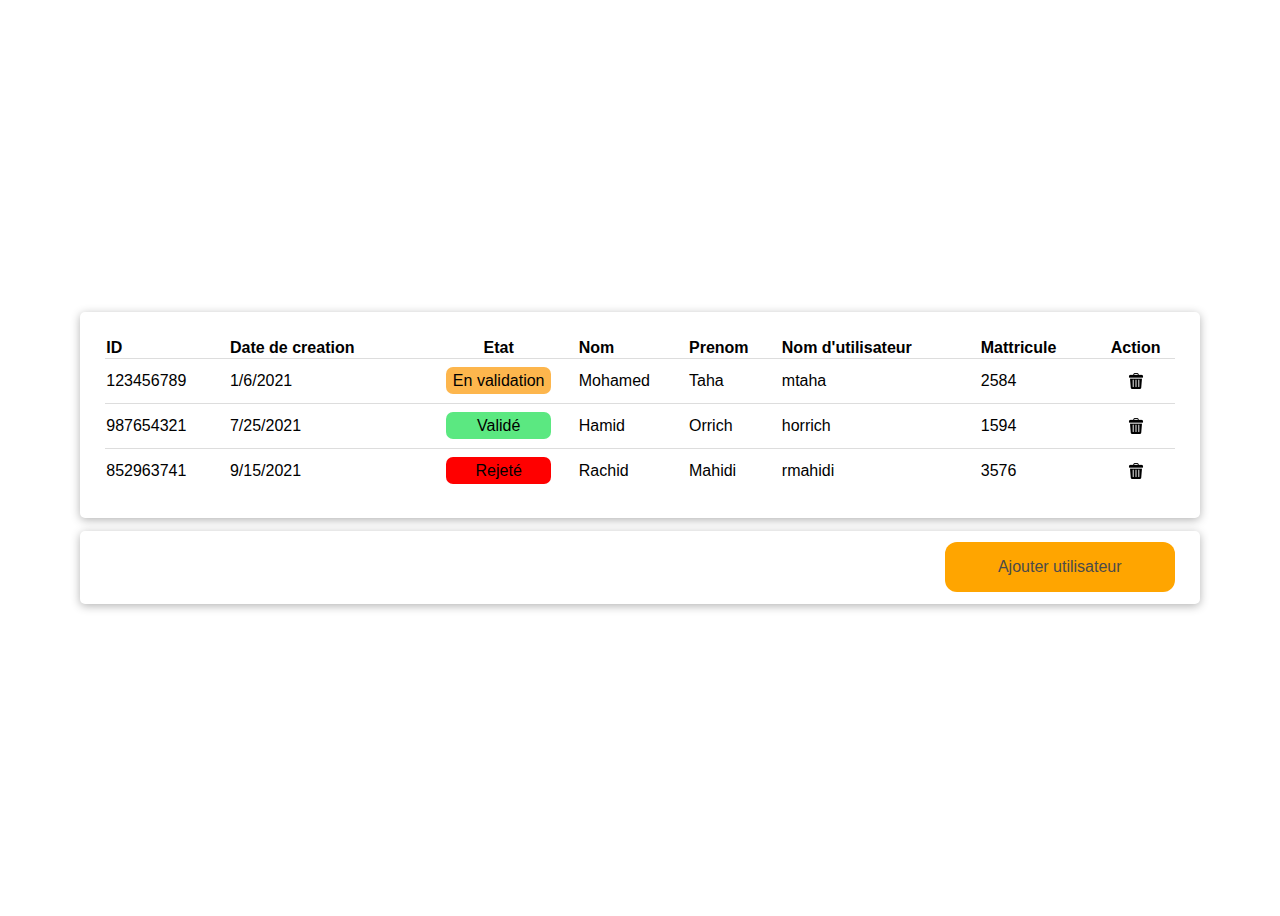
<file: 00. DOM user Table with form To add new user/index.html>
<!DOCTYPE html>
<html lang="en">

<head>
	<meta charset="UTF-8">
	<meta http-equiv="X-UA-Compatible" content="IE=edge">
	<meta name="viewport" content="width=device-width, initial-scale=1.0">
	<title>Users</title>
	<link rel="stylesheet" href="style.css">
</head>

<body>
	<div class="tab-container">
		<table id="table-usrs">
			<tr id="head-tab">
				<th>ID</th>
				<th>Date de creation</th>
				<th>Etat</th>
				<th>Nom</th>
				<th>Prenom</th>
				<th>Nom d'utilisateur</th>
				<th>Mattricule</th>
				<th>Action</th>
			</tr>
		</table>
	</div>
	<div class="user-container" id="user-container">
		<div class="container-btnAdd" id="container-btnAdd">
			<input type="button" id="addBtn" class="btnAdd" value="Ajouter utilisateur" />
		</div>
		<div class="formUser Heddin" id="formUser">
			<form class="form-AddUser" id="form-AddUser">
				<h1>Ajout d'utilisateurs</h1>
				<div class="inptAll one">
					<div class="ctn-input">
						<label for="inpt-Nom">Nom</label>
						<input type="text" name="inpt-Nom" id="inpt-Nom">
					</div>
					<div class="ctn-input">
						<label for="inpt-Prenom">Prenom</label>
						<input type="text" name="inpt-Prenom" id="inpt-Prenom">
					</div>
					<div class="ctn-input">
						<label for="inpt-Etat">Etat</label>
						<input type="text" name="inpt-Etat" id="inpt-Etat">
					</div>
					<div class="ctn-input">
						<label for="inpt-NomUtilisateur">Nom d'utilisateur</label>
						<input type="text" name="inpt-NomUtilisateur" id="inpt-NomUtilisateur">
					</div>
					<div class="ctn-input">
						<label for="inpt-Date">Date de creation</label>
						<input type="text" placeholder="dd/mm/yyyy" name="inpt-Date" id="inpt-Date">
					</div>
				</div>
				<div class="inptAll two">
					<div class="ctn-input">
						<label for="inpt-Matricule">Matricule</label>
						<input type="number" name="inpt-Matricule" id="inpt-Matricule">
					</div>
				</div>
				<div class="container-btnsave">
					<input type="button" value="Enregister" class="save-btn" id="save-btn">
				</div>
			</form>
		</div>
	</div>
	<script src="app.js"></script>
</body>

</html>
</file>
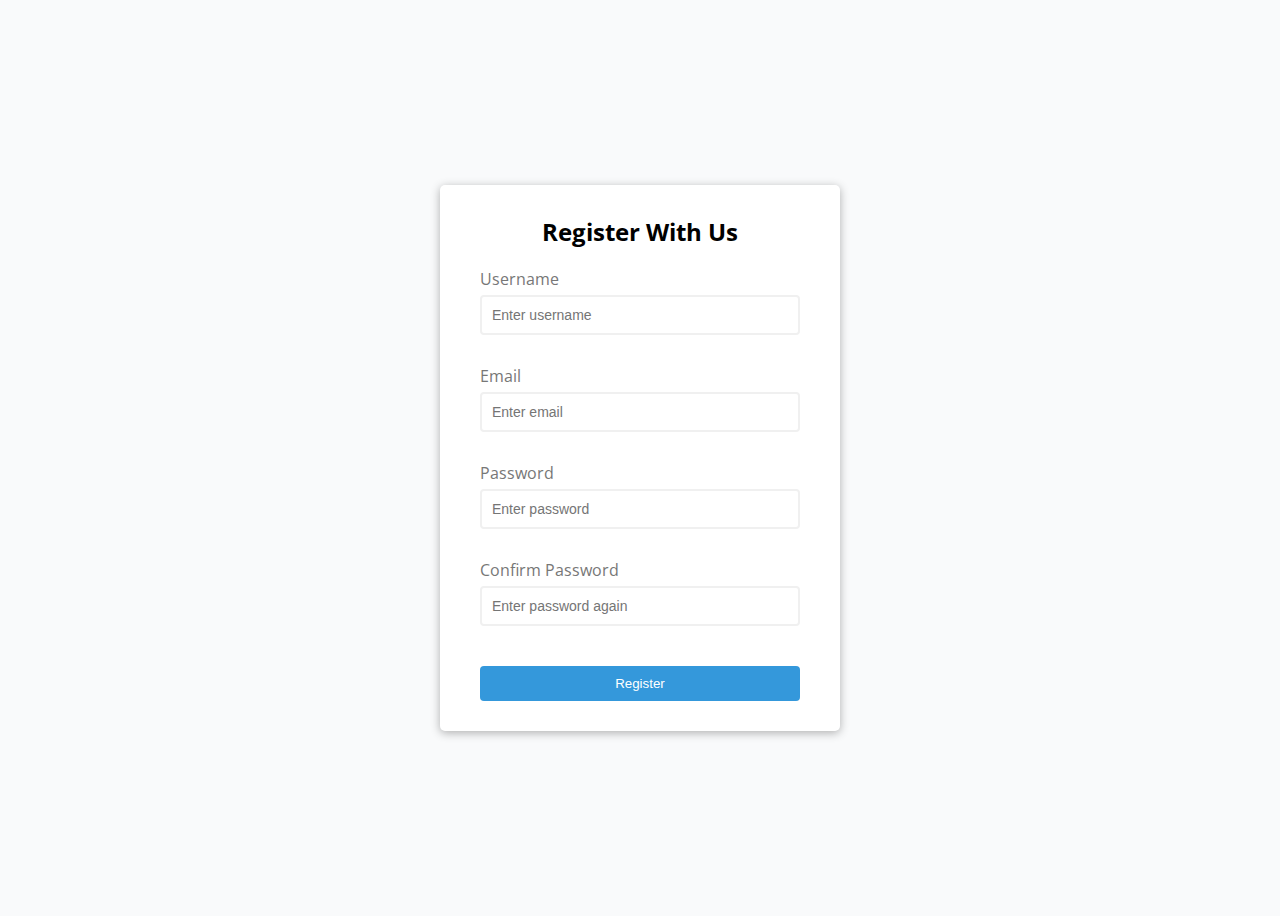
<file: 01. Form Validator Intro Project/index.html>
<!DOCTYPE html>
<html lang="en">
<head>
	<meta charset="UTF-8">
	<meta http-equiv="X-UA-Compatible" content="IE=edge">
	<meta name="viewport" content="width=device-width, initial-scale=1.0">
	<link rel="stylesheet" href="style.css">
	<title>Form Validator</title>
</head>
<body>
	<div class="container">
		<form id="form" class="form">
			<h2>Register With Us</h2>
			<div class="form-control">
				<label for="username" >Username</label>
				<input type="text" id="username" placeholder="Enter username">
				<small id="err-usr">Error massage</small>
			</div>
			<div class="form-control">
				<label for="email" >Email</label>
				<input type="text" id="email" placeholder="Enter email">
				<small id="err-mail">Error massage</small>
			</div>
			<div class="form-control">
				<label for="password" >Password</label>
				<input type="password" id="password" placeholder="Enter password">
				<small id="err-pass1">Error massage</small>
			</div>
			<div class="form-control">
				<label for="password2" >Confirm Password</label>
				<input type="password" id="password2" placeholder="Enter password again">
				<small id="err-pass2">Error massage</small>
			</div>
			<button type="submit">Register</button>
		</form>
	</div>

	<script src="script.js" ></script>
</body>
</html>
</file>
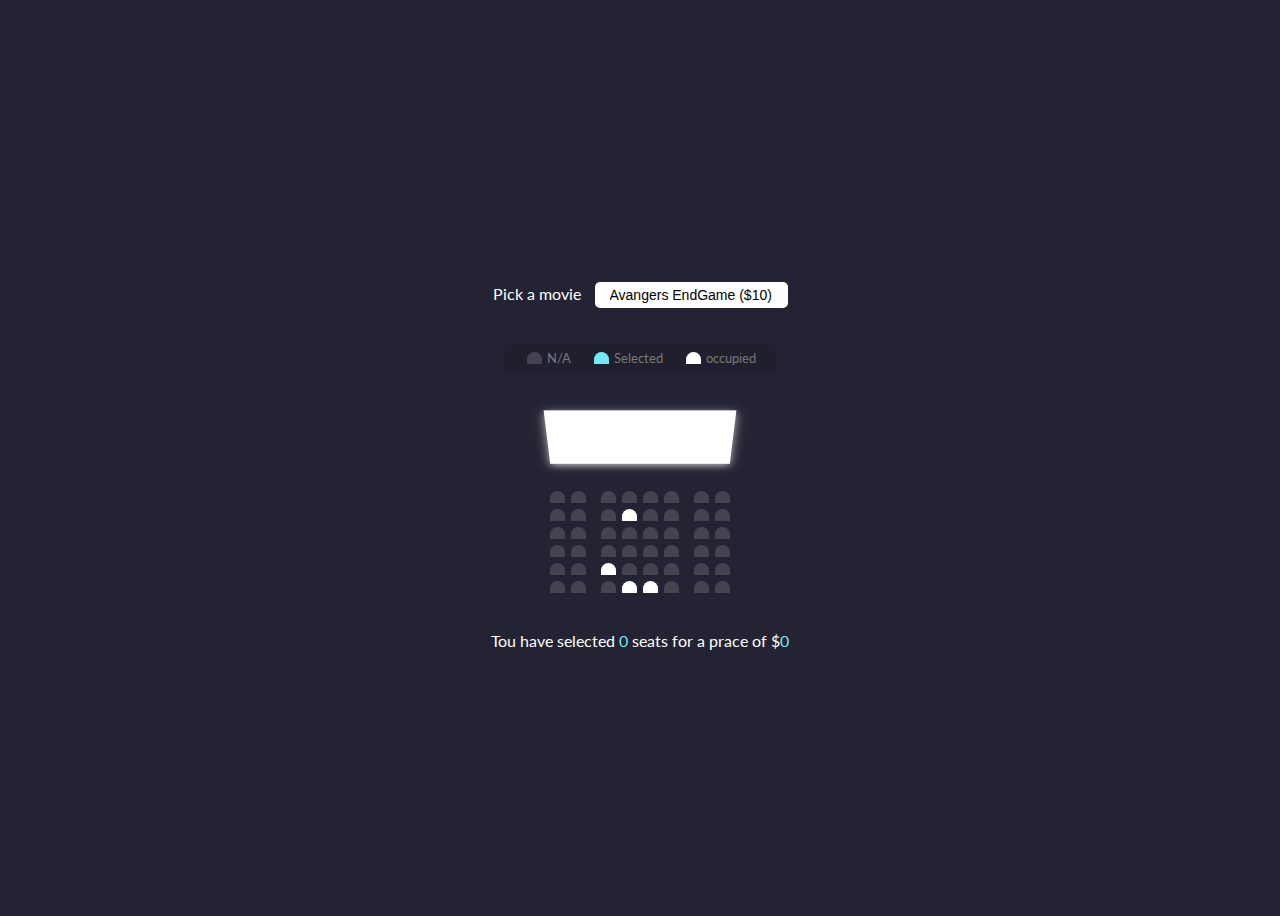
<file: 02. Movie Seat Booking DOM & Local Storage/index.html>
<!DOCTYPE html>
<html lang="en">
<head>
	<meta charset="UTF-8">
	<meta http-equiv="X-UA-Compatible" content="IE=edge">
	<meta name="viewport" content="width=device-width, initial-scale=1.0">
	<title>Document</title>
	<link rel="stylesheet" href="style.css">
</head>
<body>
	<div class="movie-container">
		<label>Pick a movie</label>
		<select id="movie">
			<option value="10">Avangers EndGame ($10)</option>
			<option value="12">joker ($12)</option>
			<option value="8">Toy Story 4 ($8)</option>
			<option value="9">The Lion King ($9)</option>
		</select>
	</div>

	<ul class="showcase">
		<li>
			<div class="seat"></div>
			<small>N/A</small>
		</li>
		<li>
			<div class="seat selected"></div>
			<small>Selected</small>
		</li>
		<li>
			<div class="seat occupied"></div>
			<small>occupied</small>
		</li>
	</ul>

	<div class="container">
		<div class="screen"></div>
		<div class="row">
			<div class="seat"></div>
			<div class="seat"></div>
			<div class="seat"></div>
			<div class="seat"></div>
			<div class="seat"></div>
			<div class="seat"></div>
			<div class="seat"></div>
			<div class="seat"></div>
		</div>
		<div class="row">
			<div class="seat"></div>
			<div class="seat"></div>
			<div class="seat"></div>
			<div class="seat occupied"></div>
			<div class="seat"></div>
			<div class="seat"></div>
			<div class="seat"></div>
			<div class="seat"></div>
		</div>
		<div class="row">
			<div class="seat"></div>
			<div class="seat"></div>
			<div class="seat"></div>
			<div class="seat"></div>
			<div class="seat"></div>
			<div class="seat"></div>
			<div class="seat"></div>
			<div class="seat"></div>
		</div>
		<div class="row">
			<div class="seat"></div>
			<div class="seat"></div>
			<div class="seat"></div>
			<div class="seat"></div>
			<div class="seat"></div>
			<div class="seat"></div>
			<div class="seat"></div>
			<div class="seat"></div>
		</div>
		<div class="row">
			<div class="seat"></div>
			<div class="seat"></div>
			<div class="seat occupied"></div>
			<div class="seat"></div>
			<div class="seat"></div>
			<div class="seat"></div>
			<div class="seat"></div>
			<div class="seat"></div>
		</div>
		<div class="row">
			<div class="seat"></div>
			<div class="seat"></div>
			<div class="seat"></div>
			<div class="seat occupied"></div>
			<div class="seat occupied"></div>
			<div class="seat"></div>
			<div class="seat"></div>
			<div class="seat"></div>
		</div>
	</div>
	<p class="text">Tou have selected <span id="count" >0</span> seats for a prace of $<span id="total">0</span>
	</p>

	<script src="app.js"></script>
</body>
</html>
</file>
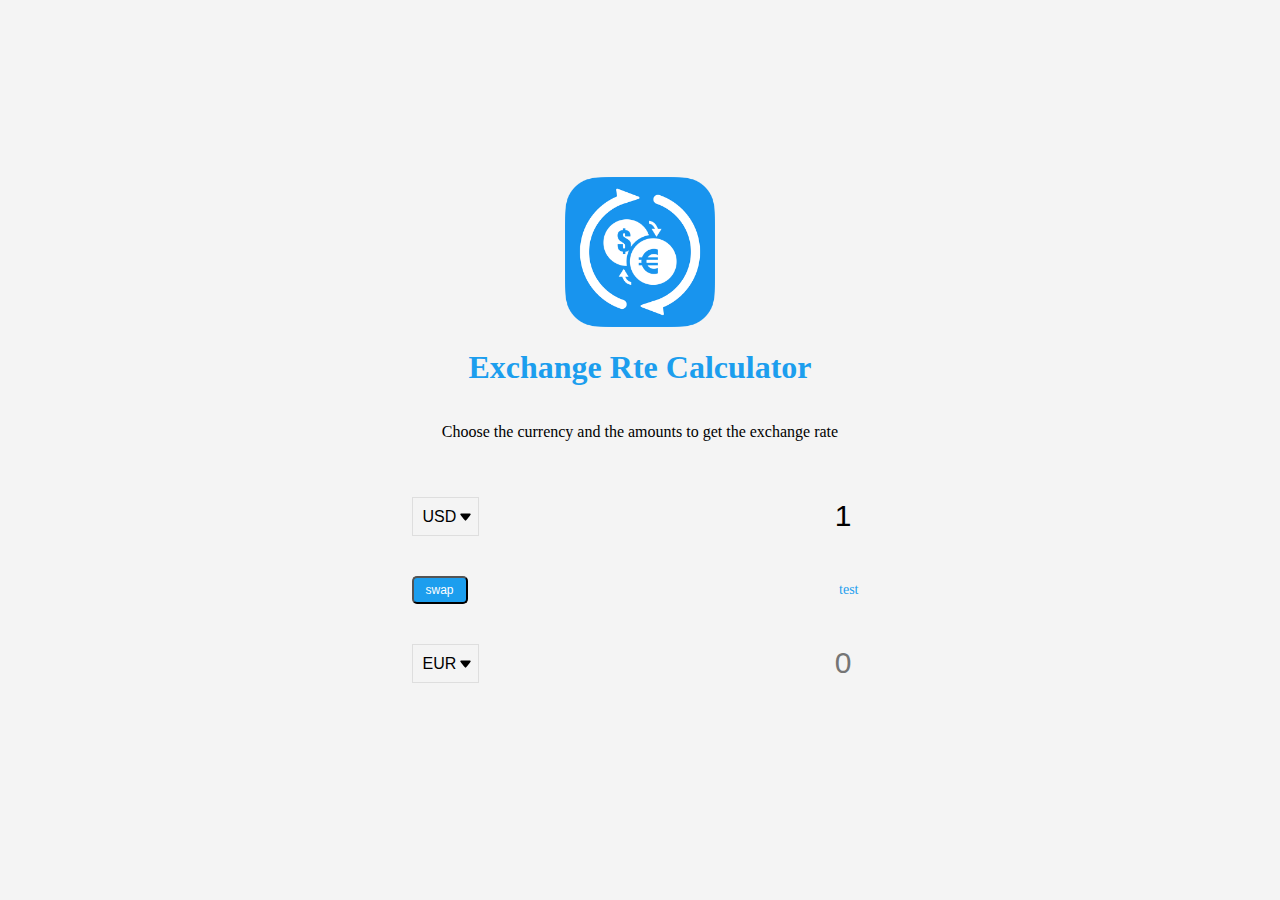
<file: 04. Exchange Rate Calculator Fetch & JSON Intro/index.html>
<!DOCTYPE html>
<html lang="en">
<head>
	<meta charset="UTF-8">
	<meta http-equiv="X-UA-Compatible" content="IE=edge">
	<meta name="viewport" content="width=device-width, initial-scale=1.0">
	<link rel="stylesheet" href="stayle.css">
	<title>Exchange Rte Calculator</title>
</head>
<body>
	<img src="img/money.png" alt="" class="money-img">
	<h1>Exchange Rte Calculator</h1>
	<p>Choose the currency and the amounts to get the exchange rate</p>

	<div class="container">
		<div class="currency">
			<select id="currency-one">
				<option value="AED">AED</option>
				<option value="ARS">ARS</option>
				<option value="AUD">AUD</option>
				<option value="BGN">BGN</option>
				<option value="BGL">BGL</option>
				<option value="BSD">BSD</option>
				<option value="CAD">CAD</option>
				<option value="CHF">CHF</option>
				<option value="CLP">CLP</option>
				<option value="CNY">CNY</option>
				<option value="COP">COP</option>
				<option value="CZK">CZK</option>
				<option value="DKK">DKK</option>
				<option value="DOP">DOP</option>
				<option value="EGP">EGP</option>
				<option value="EUR">EUR</option>
				<option value="FJD">FJD</option>
				<option value="GTQ">GTQ</option>
				<option value="HKD">HKD</option>
				<option value="HRK">HRK</option>
				<option value="HUF">HUF</option>
				<option value="USD" selected>USD</option>
				<!-- ....and mooore -->
			</select>
			<input type="number"  id="amount-one" placeholder="0" value="1">
		</div>

		<div class="swap-rate-container">
			<button class="btn" id="swap">
				swap
			</button>
			<div class="rate" id="rate">test</div>
		</div>

		<div class="currency">
            <select id="currency-two" >
                <option value="AED">AED</option>
                <option value="ARS">ARS</option>
                <option value="AUD">AUD</option>
                <option value="BGN">BGN</option>
                <option value="BGL">BGL</option>
                <option value="BSD">BSD</option>
                <option value="CAD">CAD</option>
                <option value="CHF">CHF</option>
                <option value="CLP">CLP</option>
                <option value="CNY">CNY</option>
                <option value="COP">COP</option>
                <option value="CZK">CZK</option>
                <option value="DKK">DKK</option>
                <option value="DOP">DOP</option>
                <option value="EGP">EGP</option>
                <option value="EUR" selected>EUR</option>
                <option value="FJD">FJD</option>
                <option value="GTQ">GTQ</option>
                <option value="HKD">HKD</option>
                <option value="HRK">HRK</option>
                <option value="HUF">HUF</option>
                <option value="USD">USD</option>
                <!-- ....and mooore -->
            </select>
            <input type="number"  id="amount-two" disabled placeholder="0">

        </div>
	</div>
	<script src="app.js"></script>
</body>
</html>
</file>
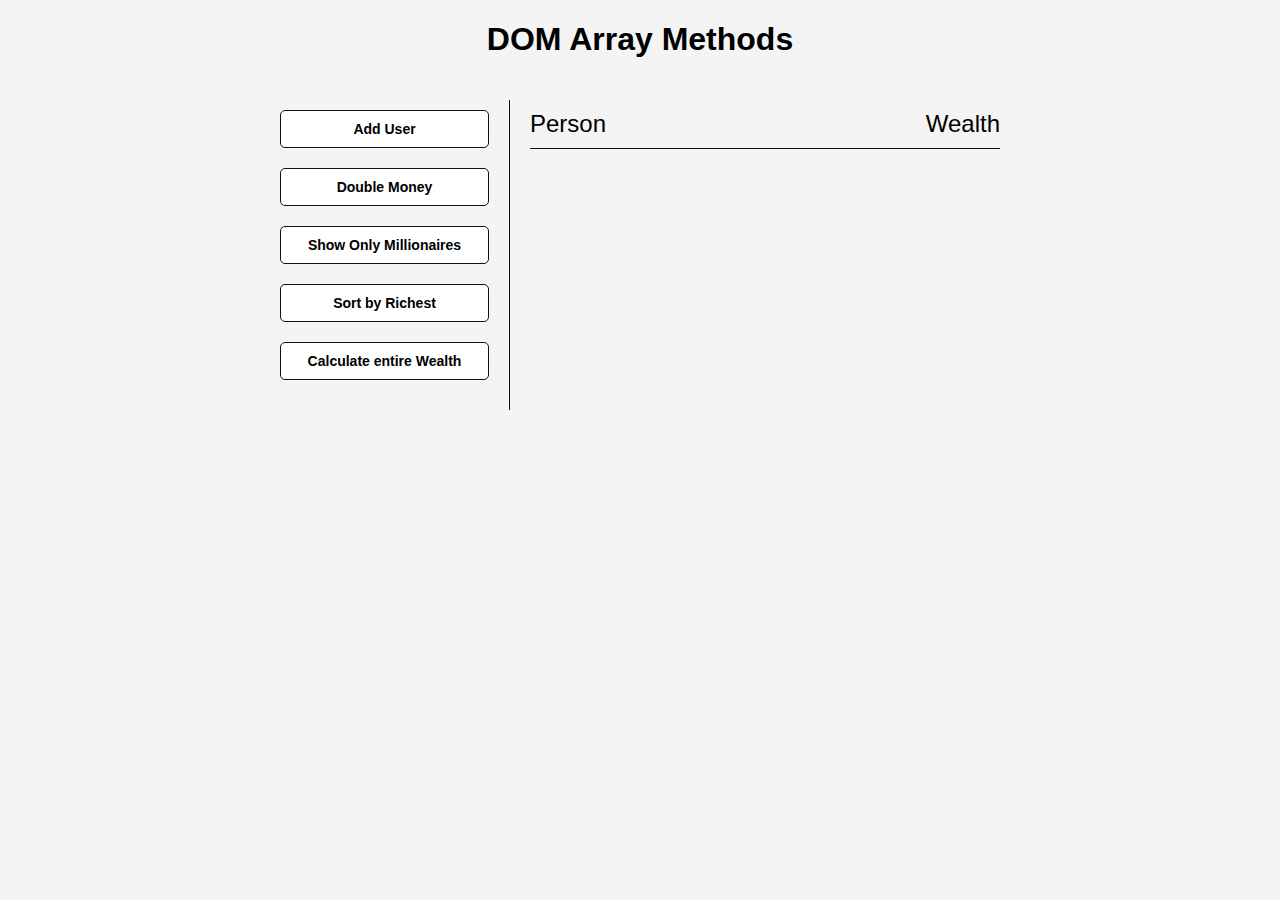
<file: 05. DOM Array Methods forEach, map, filter, sort, reduce/index.html>
<!DOCTYPE html>
<html lang="en">
<head>
    <meta charset="UTF-8">
    <meta http-equiv="X-UA-Compatible" content="IE=edge">
    <meta name="viewport" content="width=device-width, initial-scale=1.0">
    <link rel="stylesheet" href="style.css">
    <title>DOM Array Methods</title>
</head>
<body>
    
    <h1>DOM Array Methods</h1>
    <div class="container">
        <aside>
            <button id="add_user">Add User</button>
            <button id="double">Double Money</button>
            <button id="show_millionaires">Show Only Millionaires</button>
            <button id="sort">Sort by Richest</button>
            <button id="calculate_wealth">Calculate entire Wealth</button>
        </aside>
        <main id="main">
            <h2><strong>Person</strong> Wealth</h2>
        </main>
    </div>
    <script src="app.js"></script>
</body>
</html>
</file>
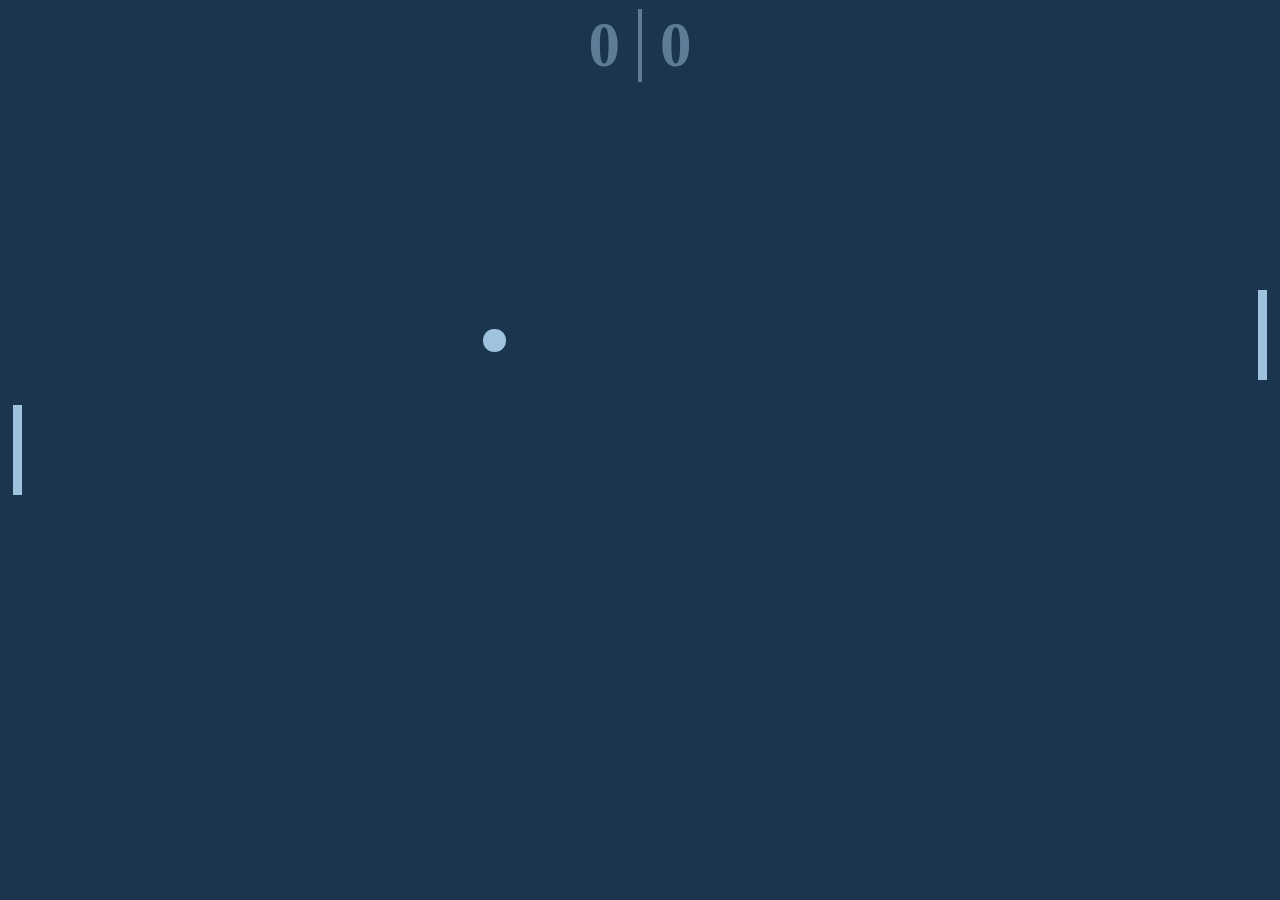
<file: 06. Pong GameDev Project/index.html>
<!DOCTYPE html>
<html lang="en">
<head>
	<meta charset="UTF-8">
	<meta http-equiv="X-UA-Compatible" content="IE=edge">
	<meta name="viewport" content="width=device-width, initial-scale=1.0">
	<link rel="stylesheet" href="style.css">
	<script src="app.js" type="module"></script>
	<title>Pong</title>
</head>

<body>
	<div class="score">
		<div id="player-score">0</div>
		<div id="computer-score">0</div>
	</div>
	<div class="ball" id="ball"></div>
	<div class="paddle left" id="player-paddle"></div>
	<div class="paddle right" id="computer-paddle"></div>
</body>
</html>
</file>
<file: 00. DOM user Table with form To add new user/style.css>
* {
	box-sizing: border-box;
}

body {
	background-color: #f9fafb;
	font-family: 'Open Sans', sans-serif;
	background-color: white;
	display: flex;
	flex-direction: column;
	justify-content: center;
	align-items: center;
	min-height: 100vh;
	min-width: 800px;
}

.tab-container {
	display: block;
	border-radius: 5px;
	box-shadow: 0 2px 10px rgba(0, 0, 0, 0.3);
	padding: 2%;
	width: 80%;
	min-width: 1120px;
	margin-bottom: 1%;
}

table {
	border-collapse: collapse;
	border-spacing: 0;
	width: 100%;
	height: 100%;
}

table th {
	text-align: left;
}

table td {
	border-top: 1px solid #ddd;
	height: 45px;
	overflow: hidden;
	text-align: left;
}

th:nth-child(3) {
	text-align: center;
}

th:nth-child(8) {
	text-align: center;
}

td:nth-child(3) {
	padding: 0 0;
	align-items: center;
}

.user-container {
	display: block;
	border-radius: 5px;
	box-shadow: 0 2px 10px rgba(0, 0, 0, 0.3);
	padding: 0.9% 2%;
	width: 80%;
	min-width: 1120px;
}

td div.Validé {
	background-color: #5BE881;
}

td div.Rejeté {
	background-color: #FF0000;
}

td img {
	display: block;
	text-align: center;
	margin: 0 auto;
	cursor: pointer;
}

td div {
	display: block;
	text-align: center;
	margin: 0 auto;
	line-height: 180%;
	min-width: 105px;
	font-size: 100%;
	width: 60%;
	height: 60%;
	border-radius: 7px;
	background-color: #FDB64D;
}

.btnAdd,
.save-btn {
	cursor: pointer;
	background-color: orange;
	border: none;
	color: rgb(75, 75, 75);
	font-size: 16px;
	border-radius: 12px;
	display: flex;
	justify-content: center;
	align-items: center;
	height: 50px;
	width: 230px;
}

.container-btnAdd {
	display: flex;
	justify-content: right;
	/* display: none; */
}

.inptAll {
	display: flex;
	flex-wrap: wrap;
	min-width: 50%;
}

.ctn-input {
	width: 30%;
	height: 90px;
}

label {
	display: block;
	margin-bottom: 10px;
	color: #c4c1c1;
}

input {
	width: 300px;
	height: 35px;
	border-radius: 6px;
	border: 1px solid #c4c1c1;
}

input:focus {
	outline: none;
}

.container-btnsave {
	display: flex;
	justify-content: right;
}

.Heddin {
	display: none;
}

.expand {
	height: 450px;
}

.Error {
	border-color: #FF0000;
}

.form-AddUser {
	display: flex;
	flex-direction: column;
}

input::-webkit-outer-spin-button,
input::-webkit-inner-spin-button {
  -webkit-appearance: none;
  margin: 0;
}

input[type=number] {
  -moz-appearance: textfield;
}
</file>
<file: 01. Form Validator Intro Project/style.css>
@import url('https://fonts.googleapis.com/css2?family=Open+Sans&display=swap');

:root {
	--success-color:#00ff1a;
	--err-color:#fd0101;
}

* {
	box-sizing: border-box;
}

body {
	background-color: #f9fafb;
	font-family: 'Open Sans', sans-serif;
	display: flex;
	align-items: center;
	justify-content: center;
	min-height: 100vh;
}

.container {
	background-color: white;
	border-radius: 5px;
	box-shadow: 0 2px 10px rgba(0, 0, 0, 0.3);
	width: 400px;
}

h2{
	text-align: center;
	margin: 0 0 20px;
}

.form {
	padding: 30px 40px;
}
.form-control {
	margin-bottom: 10px;
	padding-bottom: 20px;
	position: relative;
}
.form-control label {
	color: #777;
	display: block;
	margin-bottom: 5px;
}

.form-control input {
	border: 2px solid #f0f0f0;
	border-radius: 4px;
	display: block;
	width: 100%;
	padding: 10px;
	font-size:  14px;
}

.form-control input:focus {
	outline: 0;
	border-color: #777;
}

.form-control.success input {
	border-color: var(--success-color);
}
.form-control.error input {
	border-color: var(--err-color);
}
.form-control small {
	color: var(--err-color);
	position: absolute;
	bottom: 0;
	left: 0;
	visibility: hidden;
}

.form-control.error small {
	visibility: visible;
}

.form button {
	cursor: pointer;
	background-color: #3498db;
	border: #3498db;
	border-radius: 4px;
	color: #fff;
	display: block;
	padding: 10px;
	margin-top: 20px;
	width: 100%;
}
</file>
<file: 02. Movie Seat Booking DOM & Local Storage/style.css>
@import url('https://fonts.googleapis.com/css2?family=Lato&display=swap');
* {
	box-sizing: border-box;
}

body {
	background-color: #242333;
	display: flex;
	flex-direction: column;
	color: #fff;
	align-items: center;
	justify-content: center;
	height: 100vh;
	font-family: 'Lato', sans-serif;
}

.movie-container {
	margin: 20px 0;
}

.movie-container select {
	background-color: #fff;
	border: 0;
	border-radius: 5px;
	font-size: 14px;
	margin-left: 10px;
	padding: 5px 15px 5px 15px;
	-moz-appearance: none;
	-webkit-appearance: none;
	appearance: none;

}
.container {
	perspective: 700px;
	margin-bottom: 30px;
}

.seat {
	background-color: #444451;
	height: 12px;
	width: 15px;
	margin: 3px;
	border-top-left-radius: 10px;
	border-top-right-radius: 10px;
}
.seat.selected {
	background-color: #6feaf6;
}
.seat.occupied {
	background-color: #fff;
}

.seat:nth-of-type(2){
	margin-right: 12px;
}
.seat:nth-last-of-type(2){
	margin-left: 12px;
}
.seat:not(.occupied):hover {
	cursor: pointer;
	transform: scale(1.2);
}
.showcase .seat:not(.occupied):hover {
	cursor: default;
	transform: scale(1);
}
.showcase {
	background-color: rgba(0,0,0, 0.1);
	padding: 5px 10px;
	border-radius: 5px;
	color: #777;
	list-style-type: none;
	display: flex;
	justify-content: space-between;
}
.showcase li {
	display: flex;
	align-items: center;
	justify-content: center;
	margin: 0 10px;
}

.showcase li small {
	margin-left: 2px;
}

.screen {
	background-color: #fff;
	height: 70px;
	width: 100%;
	margin:  15px 0;
	transform: rotateX(-45deg);
	box-shadow: 0 3px 10px rgba(255, 255, 255, 0.7);
}

.row {
	display: flex;
}
p.text {
	margin: 5px 0;
}

p.text span {
	color: #6feaf6;
}
</file>
<file: 04. Exchange Rate Calculator Fetch & JSON Intro/stayle.css>
:root {
    --primary-color : #1c9eee;
}
* {
    box-sizing: border-box;
}

body {
    background-color: #f4f4f4;
    display: flex;
    flex-direction: column;
    align-items: center;
    justify-content: center;
    height: 100vh;
    margin: 0;
    padding: 20px;
}

h1 {
    color: var(--primary-color);
}
p {
    text-align: center;
}

.btn {
    color: #fff;
    background: var(--primary-color);
    cursor: pointer;
    border-radius:  5px;
    font-size: 12px;
    padding: 5px 12px;
}
.money-img {
    width: 150px;
}

.currency {
    padding: 40px 0;
    display: flex;
    align-items: center;
    justify-content: space-between;
}

.currency select {
    padding: 10px 20px 10px 10px;
    -moz-appearance: none;
    -webkit-appearance: none;
    appearance: none;
    border: 1px solid #dedede;
    font-size: 16px;
    background: transparent;
    background-image: url('[data-uri]');
    background-position: right 0px top 50%, 0, 0;
    background-size: 25px auto, 100%;
    background-repeat: no-repeat;
}


.currency input {
    border: 0;
    background: transparent;
    font-size: 30px;
    text-align: right;
}

.swap-rate-container {
    display: flex;
    align-items: center;
    justify-content: space-between;
}


.rate {
    color: var(--primary-color);
    font-size: 14px;
    padding: 0 10px;
}

select:focus,
input:focus,
button:focus {
    outline: 0;
}

@media (max-width : 600px) {
    .currency input {
        width: 200px;
    }    
}
</file>
<file: 05. DOM Array Methods forEach, map, filter, sort, reduce/style.css>
* {
    box-sizing: border-box;
}

body {
    background: #f4f4f4;
    font-family: Arial, Helvetica, sans-serif;
    display: flex;
    flex-direction: column;
    align-items: center;
    min-height: 100vh;
    margin: 0;
}


.container {
    display: flex;
    padding: 20px;
    margin:  0 auto;
    max-width: 100%;
    width: 800px;
}

aside {
    padding: 10px 20px;
    width: 250px;
    border-right: 1px solid #111;
}

button {
    cursor: pointer;
    background-color: #fff;
    border: solid 1px #111;
    border-radius: 5px;
    display: block;
    width: 100%;
    padding: 10px;
    margin-bottom: 20px;
    font-weight: bold;
    font-size: 14px;
}

main {
    flex: 1;
    padding: 10px 20px;
}



h2 {
    border-bottom: 1px solid #111;
    padding-bottom: 10px;
    display: flex;
    justify-content: space-between;
    font-weight: 300;
    margin: 0 0 20px;
}
h3 {
    background-color: #fff;
    border-bottom: 1px solid #111;
    padding: 10px;
    display: flex;
    justify-content: space-between;
    font-weight: 300;
    margin: 20px 0 0;
}

.person {
    display: flex;
    justify-content: space-between;
    font-size: 20px;
    margin-bottom: 10px;
}
</file>
<file: 06. Pong GameDev Project/style.css>
*, *::after, *::before {
	box-sizing: border-box;
}

:root {
	--hue: 200;
	--saturation: 50%;
	--foreground-color: hsl(var(--hue), var(--saturation), 75%);
	--background-color: hsl(var(--hue), var(--saturation), 20%);
}

body {
	margin: 0;
	background-color: var(--background-color);
	overflow: hidden;
}

.paddle {
	--position: 50;
	position: absolute;
	background-color: var(--foreground-color);
	top: calc(var(--position) * 1vh);
	transform: translateY(-50%);
	width: 1vh;
	height: 10vh;
}
.paddle.left {
	left: 1vw;
}
.paddle.right {
	right: 1vw;
}

.ball {
	--x: 50;
	--y: 50;
	border-radius: 50%;
	position: absolute;
	background-color: var(--foreground-color);
	left: calc(var(--x) * 1vw);
	top: calc(var(--y) * 1vh);
	transform: translateY(-50%, -50%);
	width: 2.5vh;
	height: 2.5vh;
}

.score {
	display: flex;
	justify-content: center;
	font-weight: bold;
	font-size: 7vh;
	color: var(--foreground-color);
}

.score > * {
	flex-grow: 1;
	flex-basis: 0;
	padding: 0 2vh;
	margin: 1vh 0;
	opacity: .5;
}

.score > :first-child {
	text-align: right;
	border-right: .5vh solid var(--foreground-color);
}
</file>
